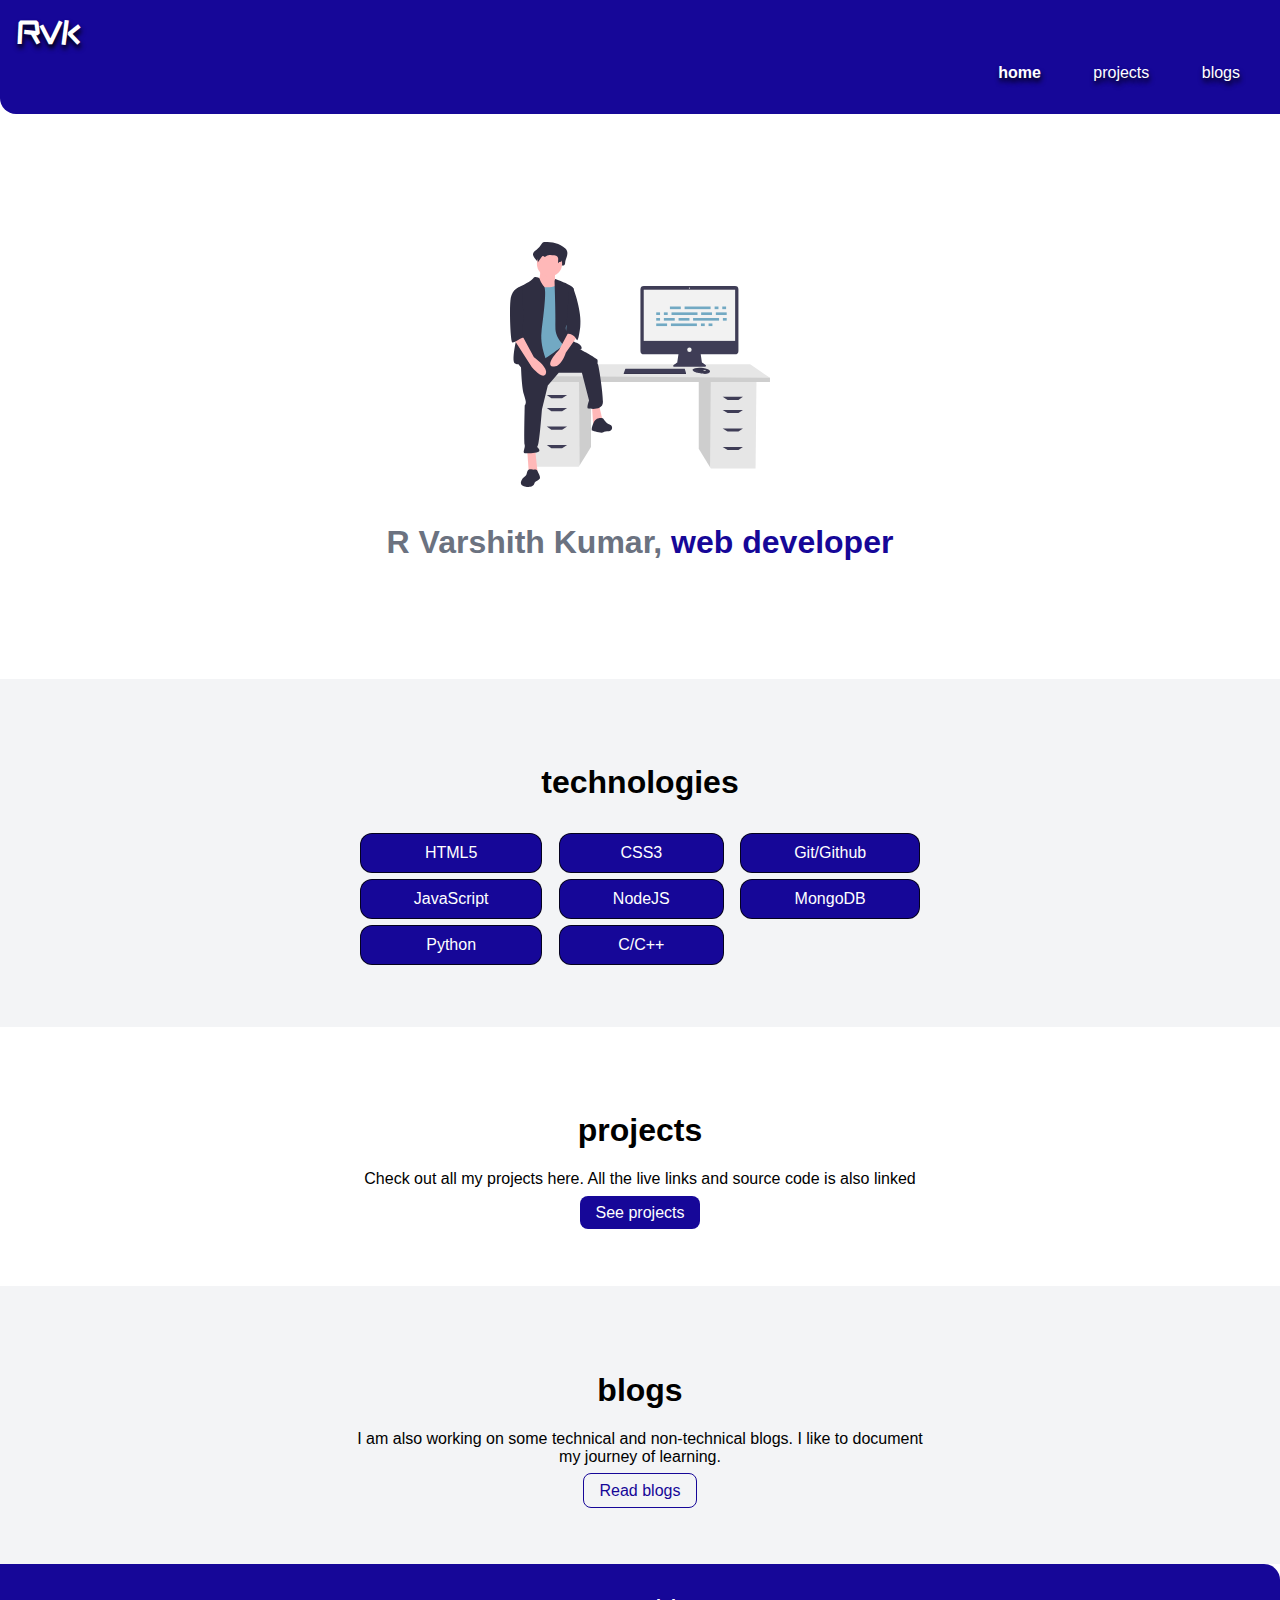
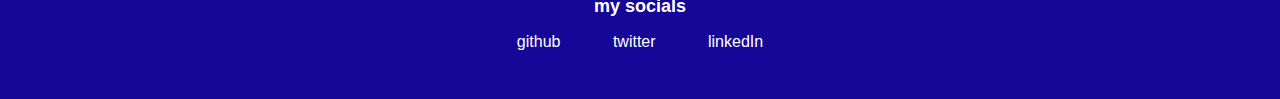
<file: index.html>
<!DOCTYPE html>
<html lang="en">

<head>
    <meta charset="UTF-8">
    <meta http-equiv="X-UA-Compatible" content="IE=edge">
    <meta name="viewport" content="width=device-width, initial-scale=1.0">
    <title>home | rvk</title>
    <link rel="stylesheet" href="/styles.css">
    <link rel="stylesheet" href="/responsive.css">
</head>

<body>
    <nav class="navigation container">
        <div class="nav-brand">RVK</div>
        <ul class="list-non-bullet nav-pills">
            <li class="list-item-inline"><a href="/" class="link link-active ">home</a></li>
            <li class="list-item-inline"><a href="/projects.html" class="link">projects</a></li>
            <li class="list-item-inline"><a href="/blogs.html" class="link">blogs</a></li>
        </ul>
    </nav>


    <header class="hero">
        <img class="hero-img" src="/images/hero.svg" alt="">
        <h1 class="hero-heading">R Varshith Kumar, <span style="color:var(--primary-color);"> web
                developer</span></h1>
    </header>


    <section class="section ow">
        <div class="container container-center">
            <h1>technologies</h1>
            <!-- <p>I am familiar with HTML5, CSS3, Git, JavaScript, NodeJS, Web Hosting, MongoDb, Python</p> -->
            <div class="grid-container">
                <div class="grid-item">HTML5</div>
                <div class="grid-item">CSS3</div>
                <div class="grid-item">Git/Github</div>
                <div class="grid-item">JavaScript</div>
                <div class="grid-item">NodeJS</div>
                <div class="grid-item">MongoDB</div>
                <div class="grid-item">Python</div>
                <div class="grid-item">C/C++</div>
            </div>
        </div>
    </section>


    <section class="section">
        <div class="container container-center">
            <h1>projects</h1>
            <p>Check out all my projects here. All the live links and source code is also linked</p>
            <a class="link-primary link" href="projects.html">See projects</a>
        </div>

    </section>

    <section class="section ow">
        <div class="container container-center">
            <h1>blogs</h1>
            <p>I am also working on some technical and non-technical blogs. I like to document my journey of learning.
            </p>
            <a class="link-secondary link" href="blogs.html">Read blogs</a>
        </div>
    </section>


    <footer class="footer">
        <div class="footer-header">my socials</div>
        <ul class="social-links list-non-bullet">
            <li class="list-item-inline">
                <a class="link" target="_blank" href="https://github.com/codefromrvk">
                    github
                </a>
            </li>
            <li class="list-item-inline">
                <a class="link" target="_blank" href="https://twitter.com/0xrvk">
                    twitter
                </a>
            </li>
            <li class="list-item-inline">
                <a class="link" target="_blank" href="https://www.linkedin.com/in/varshith-kumar-a430a91a5/">
                    linkedIn
                </a>
            </li>

        </ul>
    </footer>


</body>

</html>
</file>
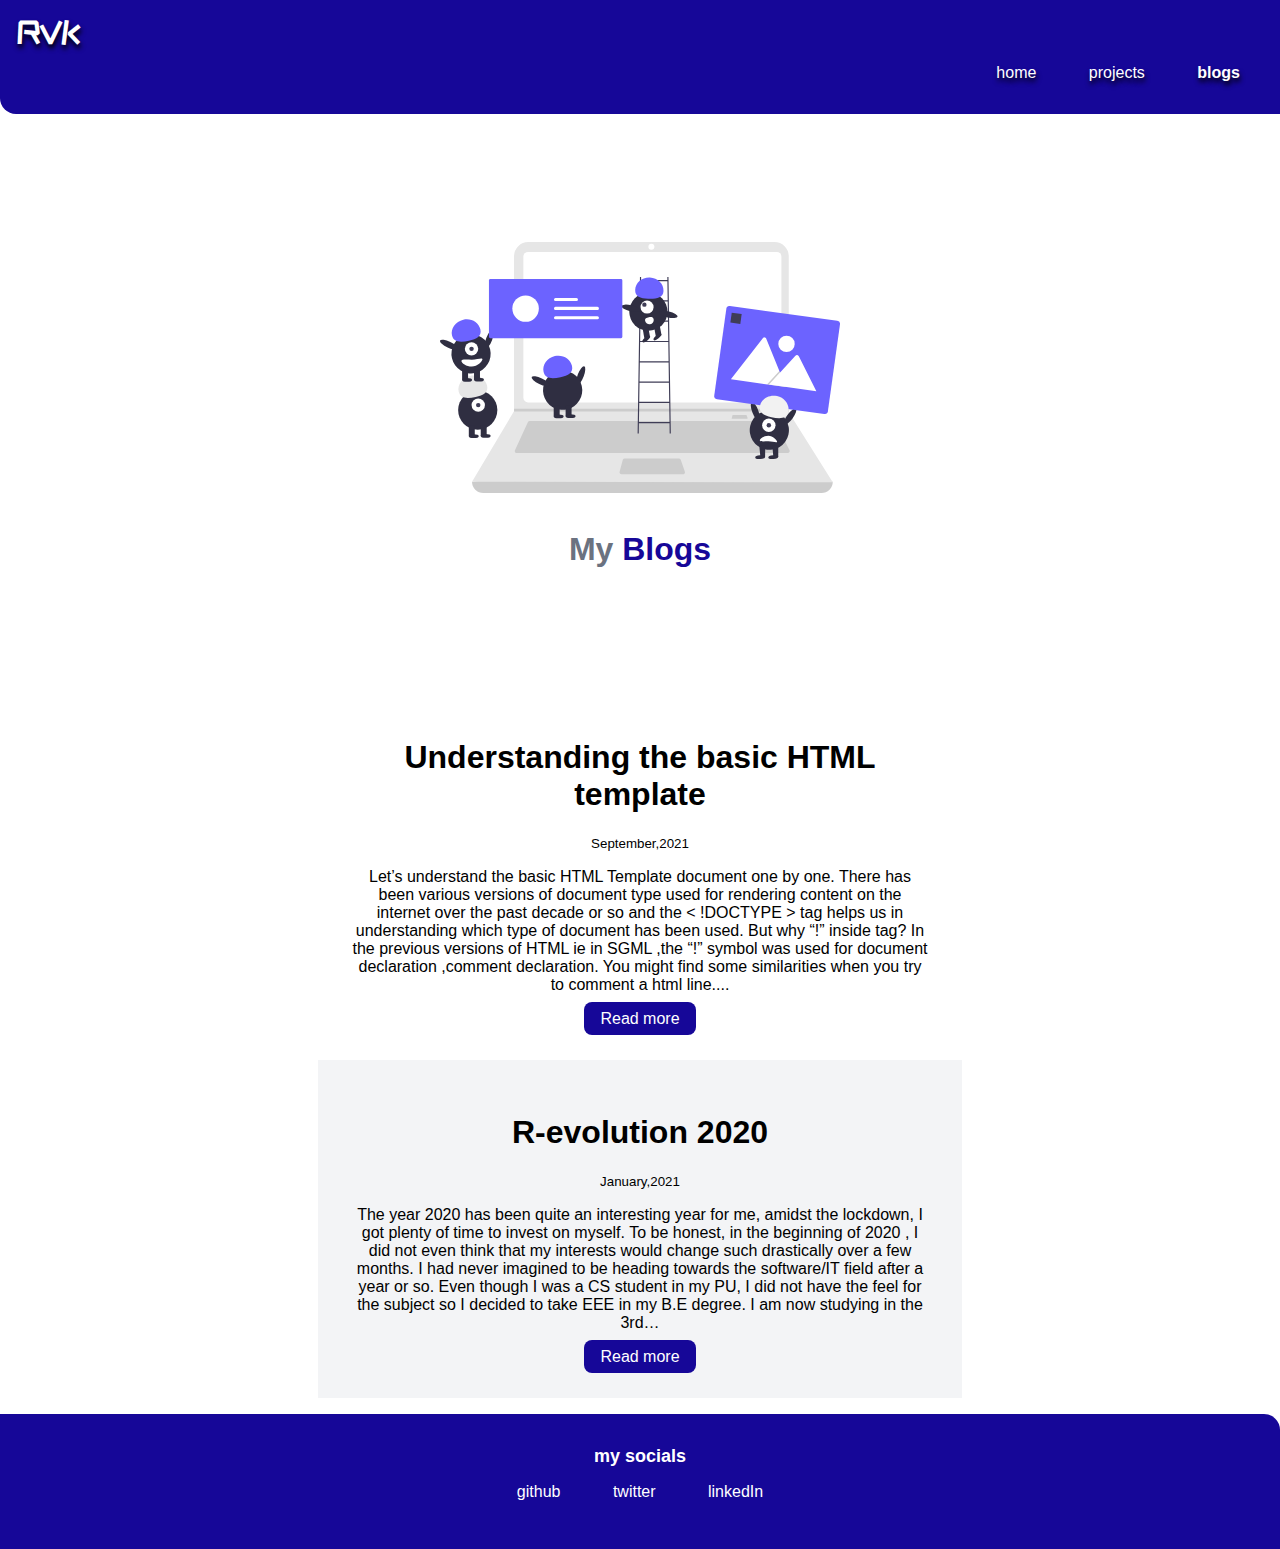
<file: blogs.html>
<!DOCTYPE html>
<html lang="en">

<head>
    <meta charset="UTF-8">
    <meta http-equiv="X-UA-Compatible" content="IE=edge">
    <meta name="viewport" content="width=device-width, initial-scale=1.0">
    <title>blogs | rvk </title>
    <link rel="stylesheet" href="/styles.css">
</head>

<body>
    <nav class="navigation container">
        <div class="nav-brand">RVK</div>
        <ul class="list-non-bullet nav-pills">
            <li class="list-item-inline"><a href="/" class="link ">home</a></li>
            <li class="list-item-inline"><a href="/projects.html" class="link">projects</a></li>
            <li class="list-item-inline"><a href="/blogs.html" class="link link-active ">blogs</a></li>
        </ul>

    </nav>

    <header class="hero">
        <img class="hero-img" style="width: 25rem;" src="/images/blog.svg" alt="">
        <h1 class="hero-heading">My <span class="color">Blogs</span> </h1>
    </header>
    <ul class="list-non-bullet">

        <li>
            <div class="container container-center ">
                <h1>Understanding the basic HTML template</h1>
                <small>September,2021</small>
                <p>Let’s understand the basic HTML Template document one by one.
                    There has been various versions of document type used for rendering content on the internet over the
                    past decade or so and the
                    &lt; !DOCTYPE &gt; tag helps us in understanding which type of document has been used.
                    But why “!” inside tag?
                    In the previous versions of HTML ie in SGML ,the “!” symbol was used for document declaration
                    ,comment declaration.
                    You might find some similarities when you try to comment a html line....
                </p>
                <a class="link link-primary  " target="_blank"
                    href="https://medium.com/@varshithkumar553/understanding-the-basic-html-template-678eb83d17f9">Read
                    more</a>

            </div>

        </li>
        <li>
            <div class="container container-center ow">
                <h1>R-evolution 2020</h1>
                <small>January,2021</small>
                <p>The year 2020 has been quite an interesting year for me, amidst the lockdown, I got plenty of time to
                    invest on myself. To be honest, in the beginning of 2020 , I did not even think that my interests
                    would change such drastically over a few months. I had never imagined to be heading towards the
                    software/IT field after a year or so. Even though I was a CS student in my PU, I did not have the
                    feel for the subject so I decided to take EEE in my B.E degree.
                    I am now studying in the 3rd…</p>
                <a class="link link-primary " target="_blank"
                    href="https://medium.com/@varshithkumar553/r-evolution-2020-a3e0dbcd468e">Read more</a>

            </div>
        </li>

    </ul>
    <footer class="footer">
        <div class="footer-header">my socials</div>
        <ul class="social-links list-non-bullet">
            <li class="list-item-inline">
                <a class="link" target="_blank" href="https://github.com/codefromrvk">
                    github
                </a>
            </li>
            <li class="list-item-inline">
                <a class="link" target="_blank" href="https://twitter.com/0xrvk">
                    twitter
                </a>
            </li>
            <li class="list-item-inline">
                <a class="link" target="_blank" href="https://www.linkedin.com/in/varshith-kumar-a430a91a5/">
                    linkedIn
                </a>
            </li>

        </ul>
    </footer>


</body>

</html>
</file>
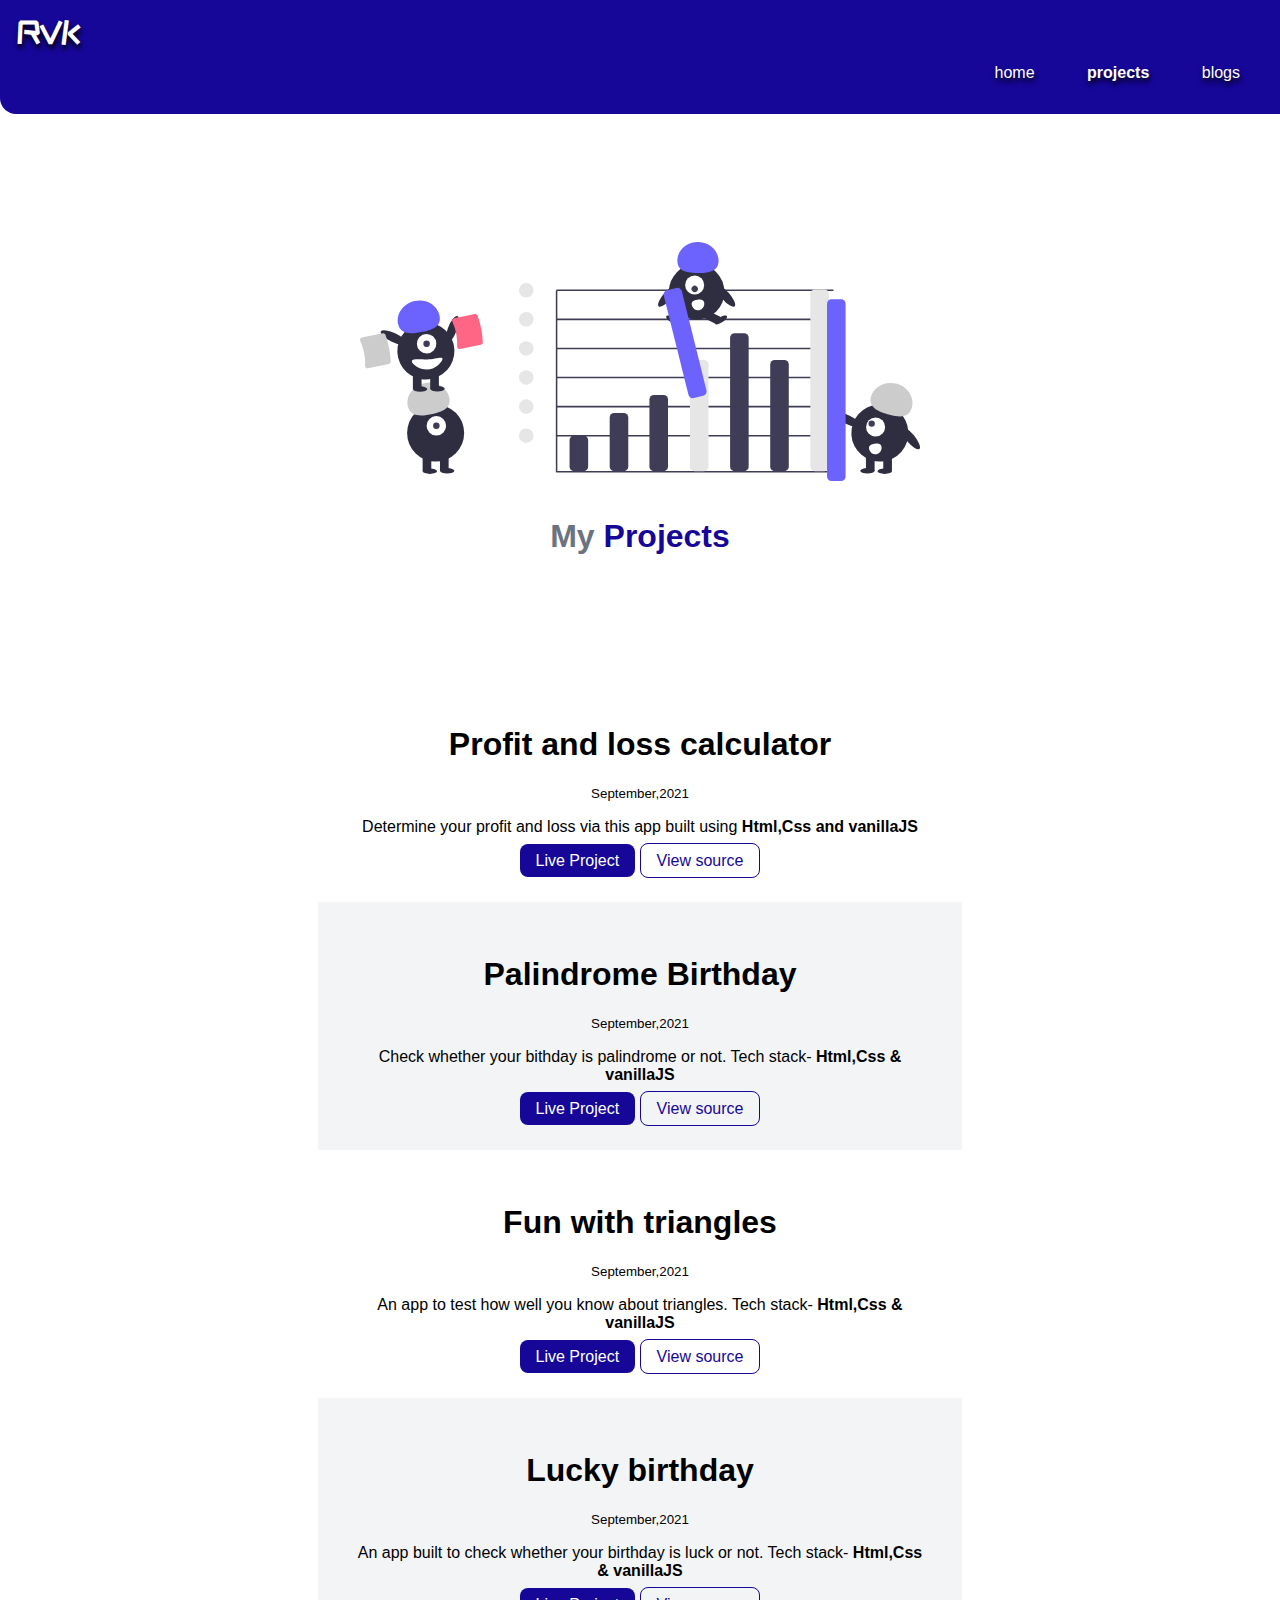
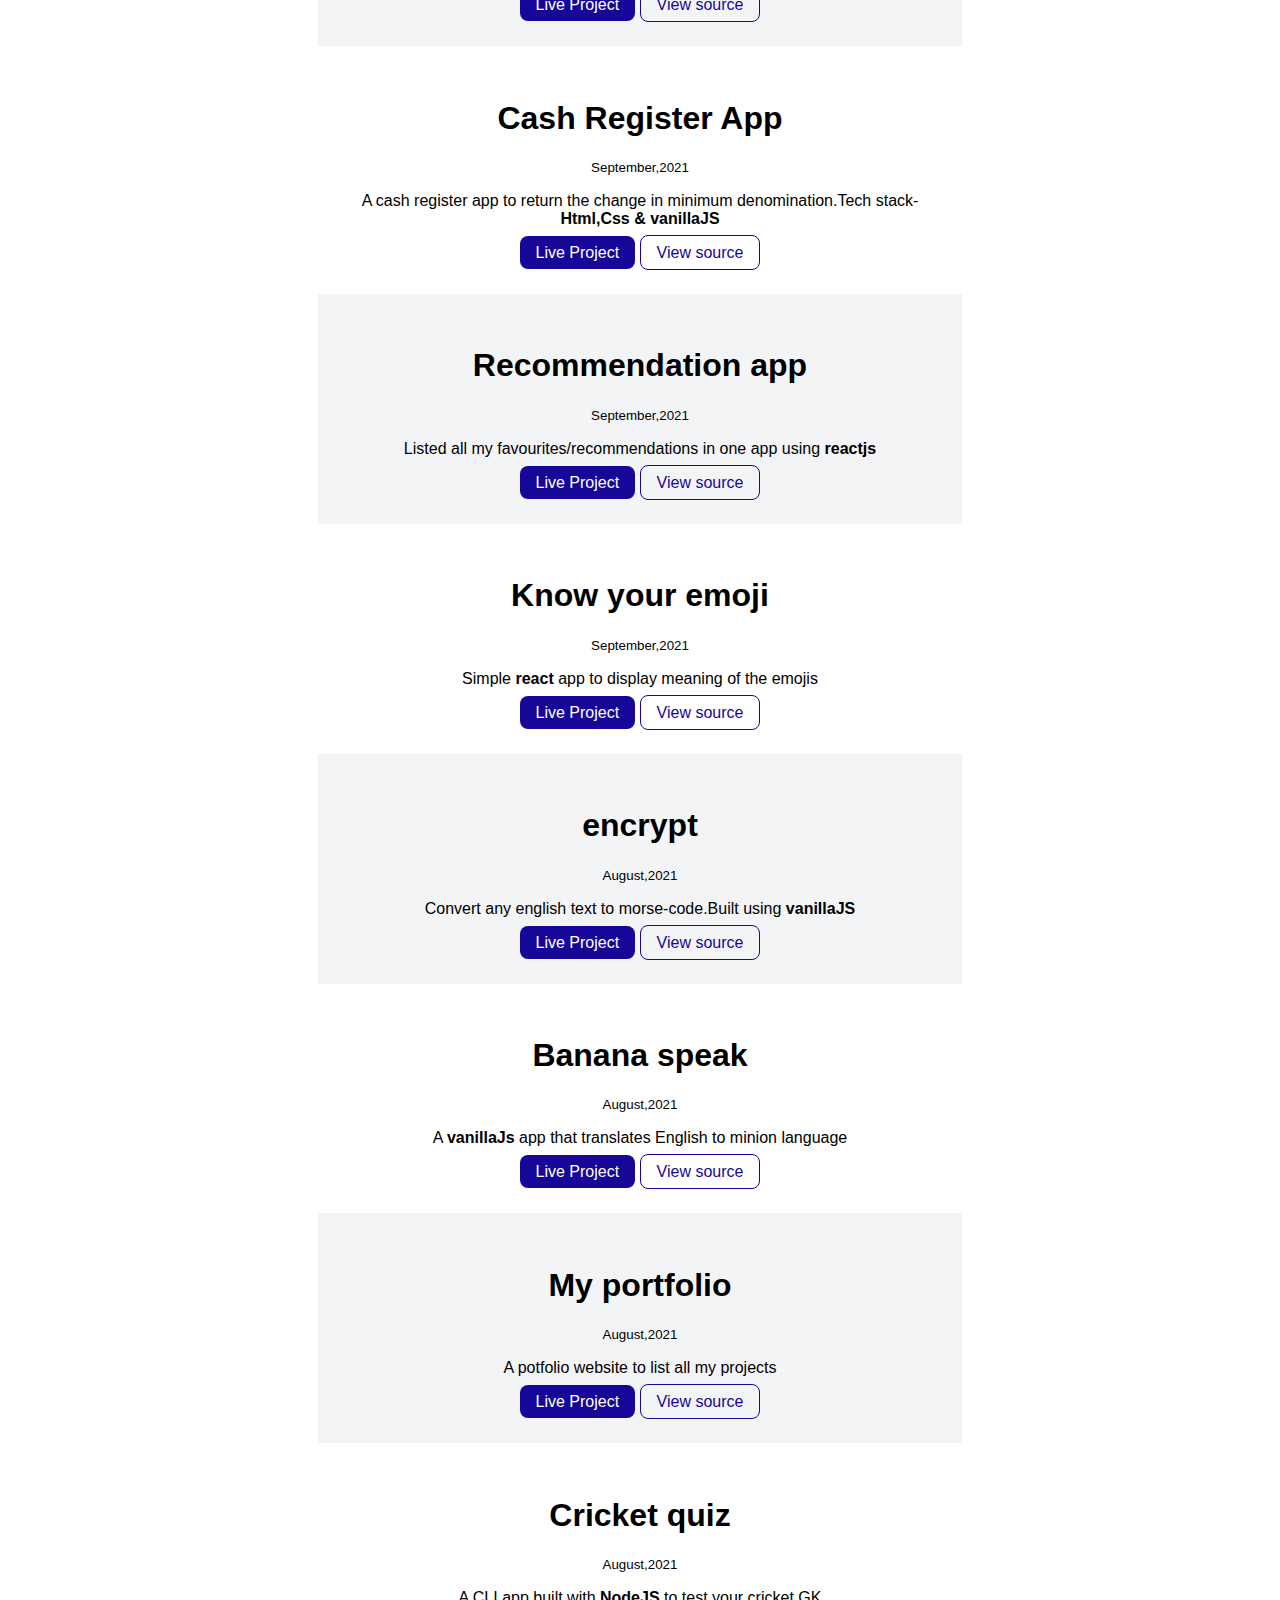
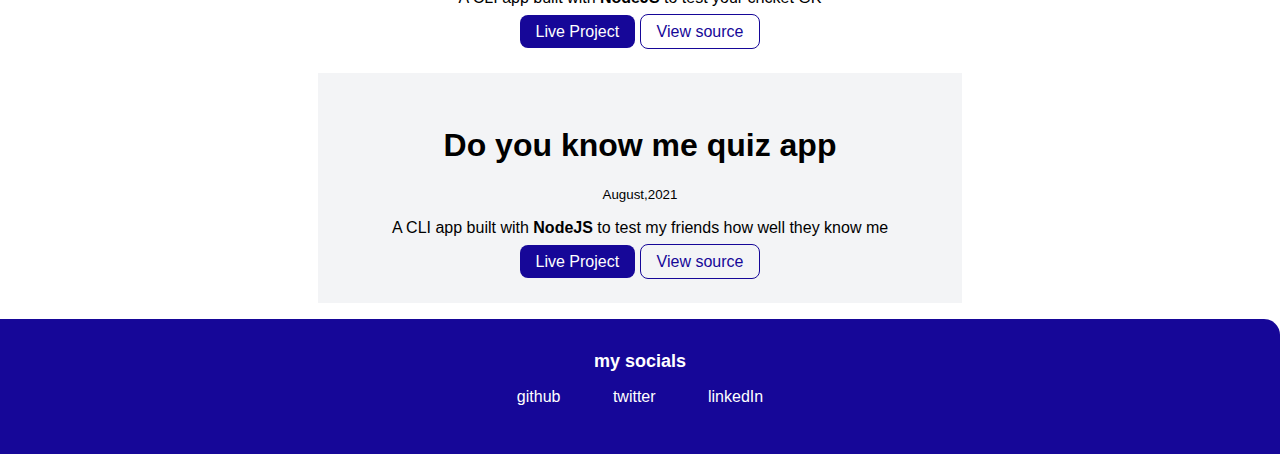
<file: projects.html>
<!DOCTYPE html>
<html lang="en">

<head>
    <meta charset="UTF-8">
    <meta http-equiv="X-UA-Compatible" content="IE=edge">
    <meta name="viewport" content="width=device-width, initial-scale=1.0">
    <title>projects | rvk</title>
    <link rel="stylesheet" href="/styles.css">
</head>

<body>
    <nav class="navigation container">
        <div class="nav-brand">RVK</div>
        <ul class="list-non-bullet nav-pills">
            <li class="list-item-inline"><a href="/" class="link ">home</a></li>
            <li class="list-item-inline"><a href="/projects.html" class="link link-active ">projects</a></li>
            <li class="list-item-inline"><a href="/blogs.html" class="link">blogs</a></li>
        </ul>

    </nav>

    <header class="hero">
        <img class="hero-img" style="width: 35rem;" src="/images/project.svg" alt="">
        <h1 class="hero-heading">My <span class="color">Projects</span> </h1>
    </header>
    <ul class="list-non-bullet">
        <li>
            <div class="container container-center ">
                <h1>Profit and loss calculator</h1>
                <small>September,2021</small>
                <p>Determine your profit and loss via this app built using <strong>Html,Css and vanillaJS</strong></p>
                <a class="link link-primary " target="_blank" href="https://profit-n-loss-rvk.netlify.app/">Live
                    Project</a>
                <a class="link link-secondary" target="_blank" href="https://github.com/codefromrvk/profit-n-loss/">View
                    source</a>
            </div>
        </li>
        <li>
            <div class="container container-center ow">
                <h1>Palindrome Birthday</h1>
                <small>September,2021</small>
                <p> Check whether your bithday is palindrome or not. Tech stack- <strong>Html,Css & vanillaJS</strong>
                </p>
                <a class="link link-primary  " target="_blank"
                    href="https://isyourbirthdaypalindrome.codefromrvk.repl.co/">Live
                    Project</a>
                <a class="link link-secondary" target="_blank"
                    href="https://github.com/codefromrvk/isYourBirthdayPalindrome-">View
                    source</a>
            </div>

        </li>
        <li>
            <div class="container container-center ">
                <h1>Fun with triangles</h1>
                <small>September,2021</small>
                <p>An app to test how well you know about triangles. Tech stack- <strong>Html,Css & vanillaJS</strong>
                </p>
                <a class="link link-primary " target="_blank" href="https://fun-with-triangles-rvk.netlify.app/">Live
                    Project</a>
                <a class="link link-secondary" target="_blank"
                    href="https://github.com/codefromrvk/fun-with-triangles">View source</a>
            </div>
        </li>
        <li>
            <div class="container container-center ow">
                <h1>Lucky birthday</h1>
                <small>September,2021</small>
                <p> An app built to check whether your birthday is luck or not. Tech stack- <strong>Html,Css
                        & vanillaJS</strong>
                </p>
                <a class="link link-primary  " target="_blank" href="https://td17e.csb.app/">Live
                    Project</a>
                <a class="link link-secondary" target="_blank" href="https://github.com/codefromrvk/lucky-birthday">View
                    source</a>
            </div>

        </li>
        <li>
            <div class="container container-center ">
                <h1>Cash Register App</h1>
                <small>September,2021</small>
                <p>A cash register app to return the change in minimum denomination.Tech stack- <strong>Html,Css
                        & vanillaJS</strong></p>
                <a class="link link-primary " target="_blank" href="https://cash-register-app-rvk.netlify.app/">Live
                    Project</a>
                <a class="link link-secondary" target="_blank"
                    href="https://github.com/codefromrvk/cash-register-app">View source</a>
            </div>
        </li>
        <li>
            <div class="container container-center ow">
                <h1>Recommendation app</h1>
                <small>September,2021</small>
                <p> Listed all my favourites/recommendations in one app using <strong> reactjs</strong> </p>
                <a class="link link-primary  " target="_blank" href="https://3i1fw.csb.app/">Live
                    Project</a>
                <a class="link link-secondary" target="_blank"
                    href="https://github.com/codefromrvk/recommendation-app">View source</a>
            </div>

        </li>
        <li>
            <div class="container container-center ">
                <h1>Know your emoji</h1>
                <small>September,2021</small>
                <p>Simple <strong>react</strong> app to display meaning of the emojis </p>
                <a class="link link-primary " target="_blank" href="https://c3zup.csb.app/">Live
                    Project</a>
                <a class="link link-secondary" target="_blank"
                    href="https://github.com/codefromrvk/know-your-emoji">View source</a>
            </div>
        </li>

        <li>
            <div class="container container-center ow">
                <h1>encrypt</h1>
                <small>August,2021</small>
                <p>Convert any english text to morse-code.Built using <strong>vanillaJS</strong> </p>
                <a class="link link-primary  " target="_blank" href="https://encrypt-morse-code.netlify.app/">Live
                    Project</a>
                <a class="link link-secondary" target="_blank" href="https://github.com/codefromrvk/morse-code">View
                    source</a>
            </div>

        </li>
        <li>
            <div class="container container-center ">
                <h1>Banana speak</h1>
                <small>August,2021</small>
                <p>A <strong>vanillaJs</strong> app that translates English to minion language </p>
                <a class="link link-primary " target="_blank" href="https://banana-spk.netlify.app/">Live
                    Project</a>
                <a class="link link-secondary" target="_blank" href="https://github.com/codefromrvk/banana-speak">View
                    source</a>
            </div>
        </li>
        <li>
            <div class="container container-center ow">
                <h1>My portfolio</h1>
                <small>August,2021</small>
                <p>A potfolio website to list all my projects </p>
                <a class="link link-primary " target="_blank" href="https://varshithkumar.netlify.app/">Live
                    Project</a>
                <a class="link link-secondary" target="_blank"
                    href="https://github.com/codefromrvk/portfolio-website">View
                    source</a>
            </div>
        </li>

        <li>
            <div class="container container-center ">
                <h1>Cricket quiz</h1>
                <small>August,2021</small>
                <p>A CLI app built with <strong>NodeJS</strong> to test your cricket GK</p>
                <a class="link link-primary  " target="_blank"
                    href="https://replit.com/@codefromrvk/markTwo?embed=1&output=1">Live
                    Project</a>
                <a class="link link-secondary" target="_blank" href="https://github.com/codefromrvk/do-you-know-me">View
                    source</a>
            </div>

        </li>
        <li>
            <div class="container container-center ow">
                <h1>Do you know me quiz app</h1>
                <small>August,2021</small>
                <p>A CLI app built with <strong>NodeJS</strong> to test my friends how well they know me</p>
                <a class="link link-primary " target="_blank"
                    href="https://replit.com/@codefromrvk/markOne?embed=1&output=1">Live
                    Project</a>
                <a class="link link-secondary" target="_blank" href="https://github.com/codefromrvk/do-you-know-me">View
                    source</a>
            </div>
        </li>

    </ul>

    <footer class="footer">
        <div class="footer-header">my socials</div>
        <ul class="social-links list-non-bullet">
            <li class="list-item-inline">
                <a class="link" target="_blank" href="https://github.com/codefromrvk">
                    github
                </a>
            </li>
            <li class="list-item-inline">
                <a class="link" target="_blank" href="https://twitter.com/0xrvk">
                    twitter
                </a>
            </li>
            <li class="list-item-inline">
                <a class="link" target="_blank" href="https://www.linkedin.com/in/varshith-kumar-a430a91a5/">
                    linkedIn
                </a>
            </li>

        </ul>
    </footer>

</body>

</html>
</file>
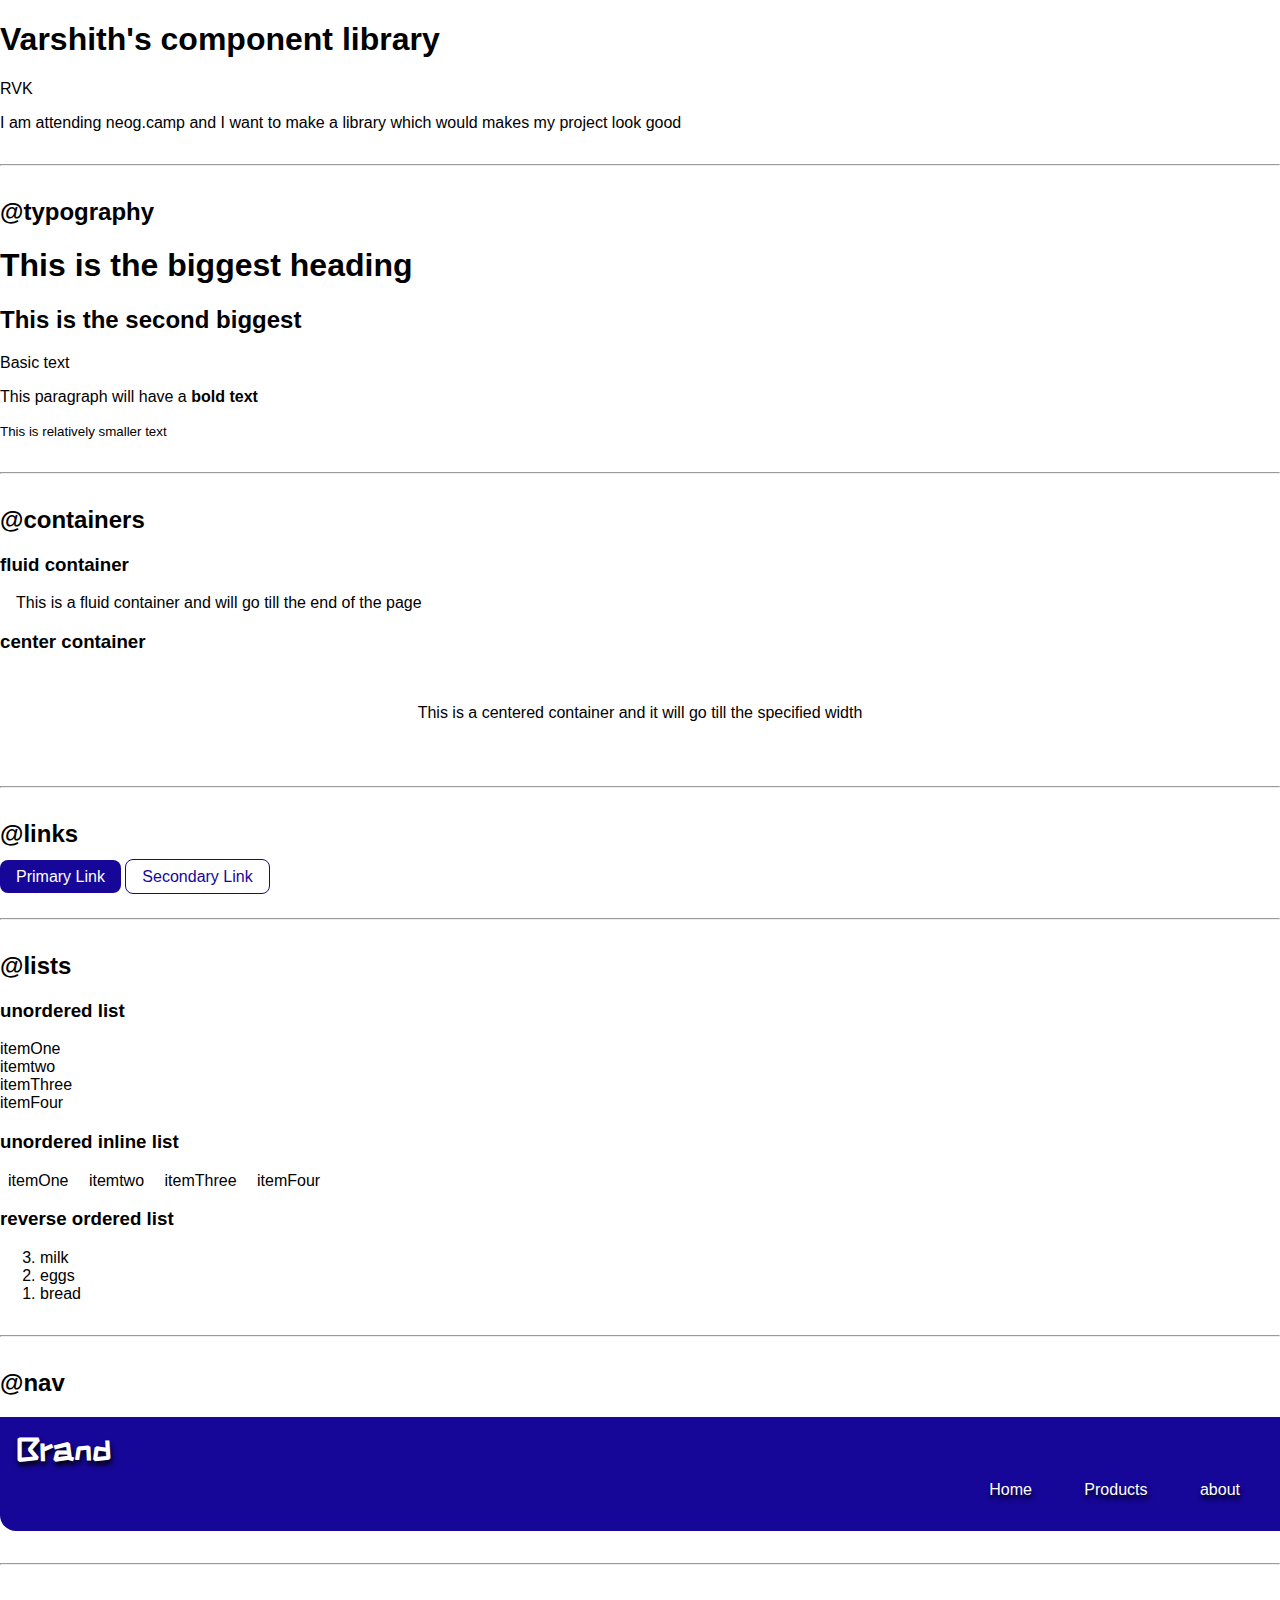
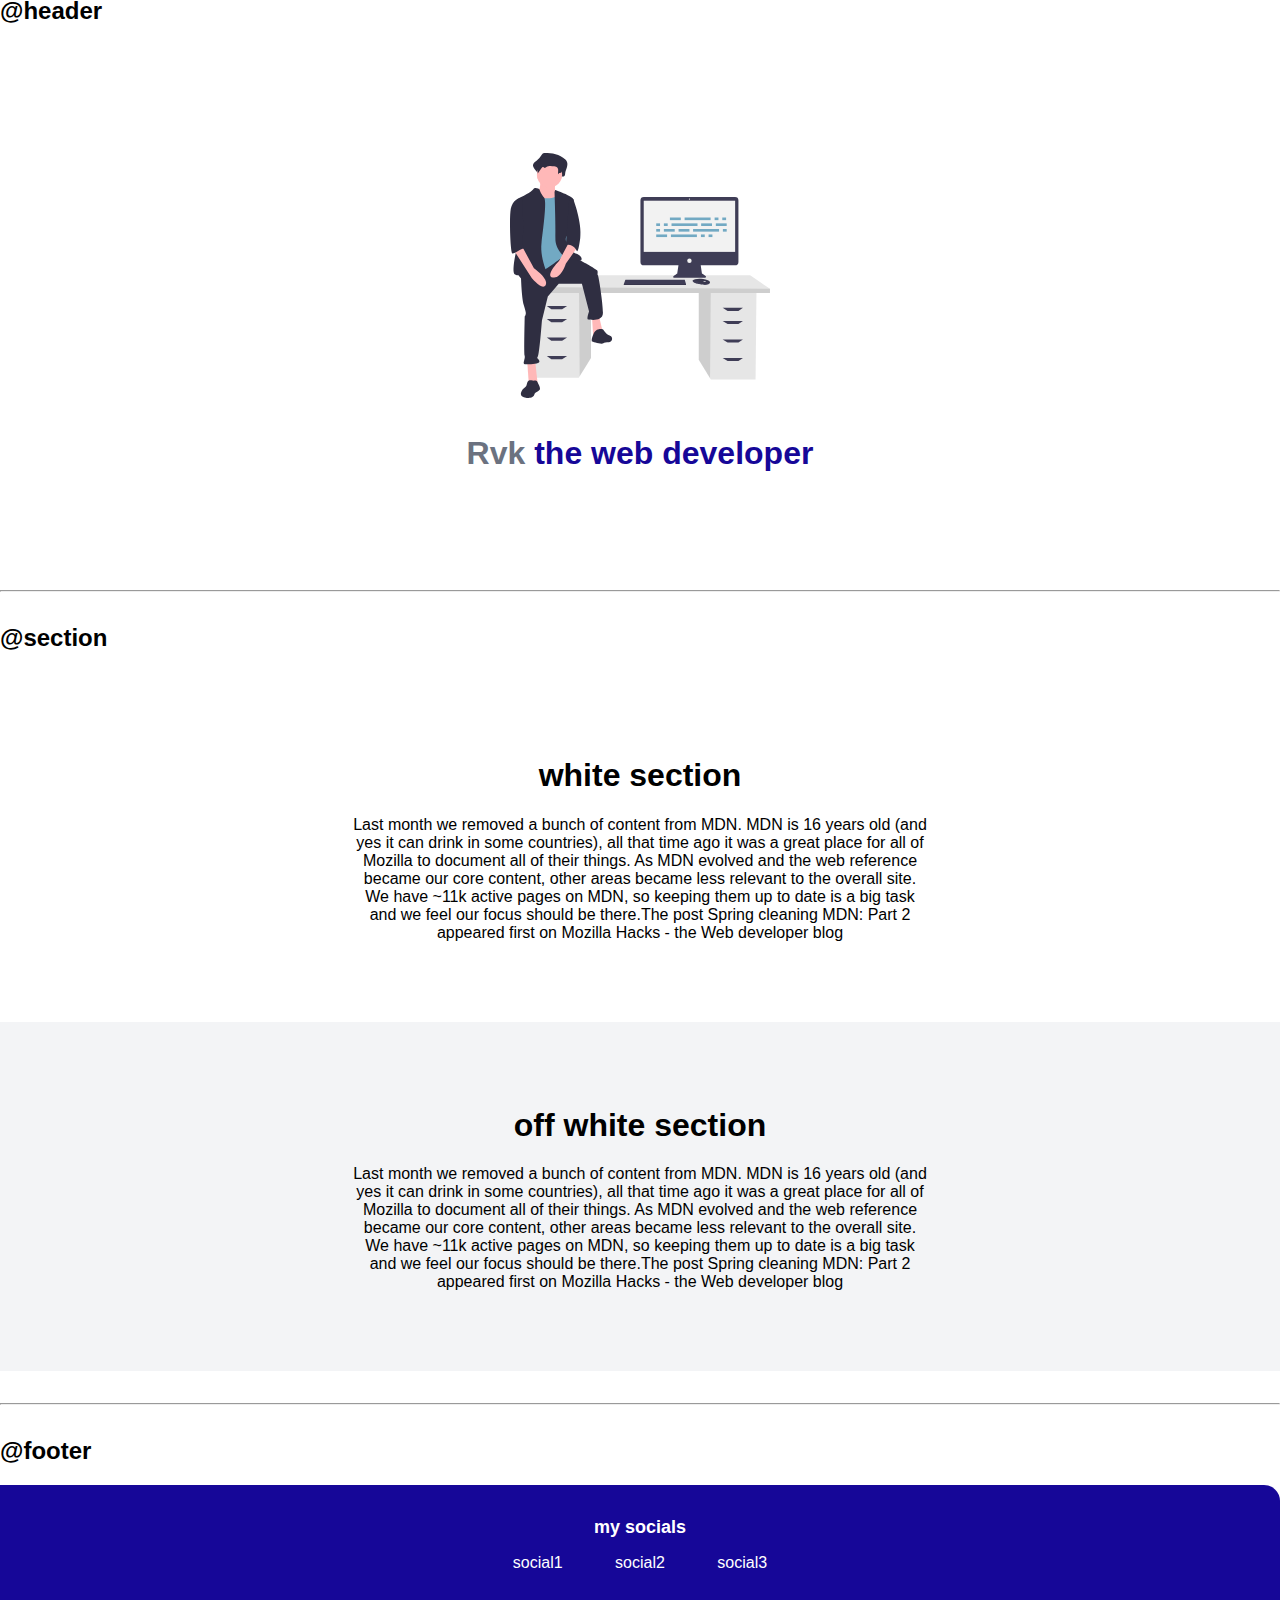
<file: lib/components.html>
<!DOCTYPE html>
<html lang="en">

<head>
    <meta charset="UTF-8">
    <meta http-equiv="X-UA-Compatible" content="IE=edge">
    <meta name="viewport" content="width=device-width, initial-scale=1.0">
    <title>Component Library</title>
    <link rel="stylesheet" href="/styles.css">
</head>

<body>
    <h1>Varshith's component library </h1>

    <div>RVK</div>
    <p>I am attending neog.camp and I want to make a library which would makes my project look good</p>

    <hr>

    <h2>@typography</h2>

    <h1>This is the biggest heading
    </h1>
    <h2>This is the second biggest</h2>
    <p>Basic text</p>
    <p>This paragraph will have a <strong>bold text</strong> </p>
    <small>This is relatively smaller text</small>

    <hr>

    <h2>@containers</h2>

    <h3>fluid container</h3>
    <div class="container">This is a fluid container and will go till the end of the page </div>

    <h3>center container</h3>
    <div class="container container-center">This is a centered container and it will go till the specified width</div>

    <hr>

    <h2>@links</h2>

    <a class="link-primary link" href="/">Primary Link</a>
    <a class="link link-secondary" href="/">Secondary Link</a>

    <hr>
    <h2>@lists</h2>

    <h3>unordered list</h3>
    <ul class="list-non-bullet">
        <li>itemOne</li>
        <li>itemtwo</li>
        <li>itemThree</li>
        <li>itemFour</li>
    </ul>

    <h3>unordered inline list</h3>
    <!-- yet to make -->
    <ul class="list-non-bullet ">
        <li class="list-item-inline">itemOne</li>
        <li class="list-item-inline">itemtwo</li>
        <li class="list-item-inline">itemThree</li>
        <li class="list-item-inline">itemFour</li>
    </ul>

    <h3>reverse ordered list</h3>

    <ol reversed>
        <li>milk</li>
        <li>eggs</li>
        <li>bread</li>
    </ol>

    <hr>

    <h2>@nav</h2>

    <nav class="navigation container">
        <div class="nav-brand">Brand</div>
        <ul class="list-non-bullet nav-pills">
            <li class="list-item-inline"><a href="" class="nav-active link">Home</a></li>
            <li class="list-item-inline"><a href="" class="link">Products</a></li>
            <li class="list-item-inline"><a href="" class="link">about</a></li>
        </ul>

    </nav>

    <hr>

    <h2>@header</h2>

    <header class="hero">
        <img class="hero-img" src="/images/hero.svg" alt="">
        <h1 class="hero-heading">Rvk <span style="color:var(--primary-color);"> the web developer</span></h1>
    </header>
    <hr>
    <h2>@section</h2>
    <section class="section">
        <div class="container-center">
            <h1>white section</h1>
            <p>Last month we removed a bunch of content from MDN. MDN is 16 years old (and yes it can drink in some
                countries), all that time ago it was a great place for all of Mozilla to document all of their things.
                As
                MDN evolved and the web reference became our core content, other areas became less relevant to the
                overall
                site. We have ~11k active pages on MDN, so keeping them up to date is a big task and we feel our focus
                should be there.The post Spring cleaning MDN: Part 2 appeared first on Mozilla Hacks - the Web developer
                blog</p>
        </div>

    </section>
    <section class="section ow">
        <div class="container-center">
            <h1>off white section</h1>
            <p>Last month we removed a bunch of content from MDN. MDN is 16 years old (and yes it can drink in some
                countries), all that time ago it was a great place for all of Mozilla to document all of their things.
                As
                MDN evolved and the web reference became our core content, other areas became less relevant to the
                overall
                site. We have ~11k active pages on MDN, so keeping them up to date is a big task and we feel our focus
                should be there.The post Spring cleaning MDN: Part 2 appeared first on Mozilla Hacks - the Web developer
                blog</p>

        </div>
    </section>

    <hr>
    <h2>@footer</h2>
    <footer class="footer">
        <div class="footer-header">my socials</div>
        <ul class="social-links list-non-bullet">
            <li class="list-item-inline"><a target="_blank" class="link" href=""> social1</a></li>
            <li class="list-item-inline"><a target="_blank" class="link" href=""> social2</a></li>
            <li class="list-item-inline"><a target="_blank" class="link" href=""> social3</a></li>
        </ul>
    </footer>










</body>

</html>
</file>
<file: styles.css>
@import url("https://fonts.googleapis.com/css2?family=Roboto:wght@300;400&display=swap");
@import url("https://fonts.googleapis.com/css2?family=ZCOOL+KuaiLe&display=swap");
:root {
  --primary-color: #160798;
  --dark-gray: #6b7280;
  --off-white: #f3f4f6;
}

body {
  font-family: sans-serif;
  margin: 0px;
}
hr {
  margin: 2rem 0rem;
}

/** spaces **/

.margin-md {
  margin: 2rem;
}

/** container **/
.container {
  padding: 0rem 1rem;
}

.container-center {
  max-width: 580px;
  margin: auto;
  text-align: center;
  padding: 2rem;
}

/* color  */
.color {
  color: var(--primary-color);
}

/** links **/

.link {
  box-sizing: border-box;
  text-decoration: none;
  padding: 0.5rem 1rem;
}

.link-primary {
  background-color: var(--primary-color);
  border-radius: 0.5rem;
  /* border: 1.5px solid var(--primary-color); */
  color: white;
  /* display: block; */
  max-width: 130px;
  /* margin: 1rem 1rem 1rem 0rem; */
}

.link-secondary {
  color: var(--primary-color);
  border-radius: 0.5rem;
  border: 1.5px solid var(--primary-color);
  /* display: block; */
  max-width: 130px;
  /* margin: 1rem 1rem 1rem 0rem; */
  background: transparent;
}

/** look into BEM naming convention for CSS **/

/** lists **/

.list-non-bullet {
  list-style: none;
  padding-inline-start: 0px;
}

.list-item-inline {
  display: inline;
  padding: 0rem 0.5rem;
}

/** navigation **/
.navigation {
  background-color: var(--primary-color);
  color: white;
  padding: 1rem;
  border-bottom-left-radius: 1rem;
  text-shadow: 1px 4px 5px black;
}

.navigation .nav-brand {
  font-weight: 1000;
  font-family: "ZCOOL KuaiLe", cursive;
  font-size: 2rem;
}

.navigation .nav-pills {
  text-align: right;
}

.navigation .link {
  color: white;
}

.navigation .link-active {
  font-weight: bold;
}

/** header **/

.hero {
  padding: 2rem;
  padding-top: 4rem;
  margin: 4rem;
}

.hero .hero-img {
  max-width: 110%;
  width: 260px;
  display: block;
  margin: auto;
}

.hero .hero-heading {
  text-align: center;
  padding-top: 1rem;
  color: var(--dark-gray);
}

.hero .hero-heading .heading-inverted {
  color: var(--primary-color);
}
/** grid**/
.grid-container {
  display: grid;
  grid-template-columns: auto auto auto;
  padding: 10px;
  grid-row-gap: 5%;
  grid-column-gap: 3%;
}
.grid-item {
  background-color: var(--primary-color);
  border: 1px solid rgba(0, 0, 0, 0.8);
  color: white;
  padding: 10px;
  text-align: center;
  border-radius: 12px;
}

/** sections **/

.section {
  padding: 2rem;
}

.ow {
  background-color: var(--off-white);
}

.container > h1 {
  color: black;
  font-size: 2rem;
}

/** footers **/

.footer {
  background-color: var(--primary-color);
  padding: 2rem 1rem;
  text-align: center;
  color: white;
  border-top-right-radius: 1rem;
}

.footer .link {
  color: white;
}

.footer .footer-header {
  font-weight: bold;
  font-size: large;
}
</file>
<file: responsive.css>
:root {
  --primary-color: #160798;
  --dark-gray: #6b7280;
  --off-white: #f3f4f6;
}

@media only screen and (max-width: 470px) {
  /** grid**/
  .grid-container {
    display: grid;
    grid-template-columns: auto auto;

    grid-row-gap: 5%;
    grid-column-gap: 3%;
  }
}
</file>
